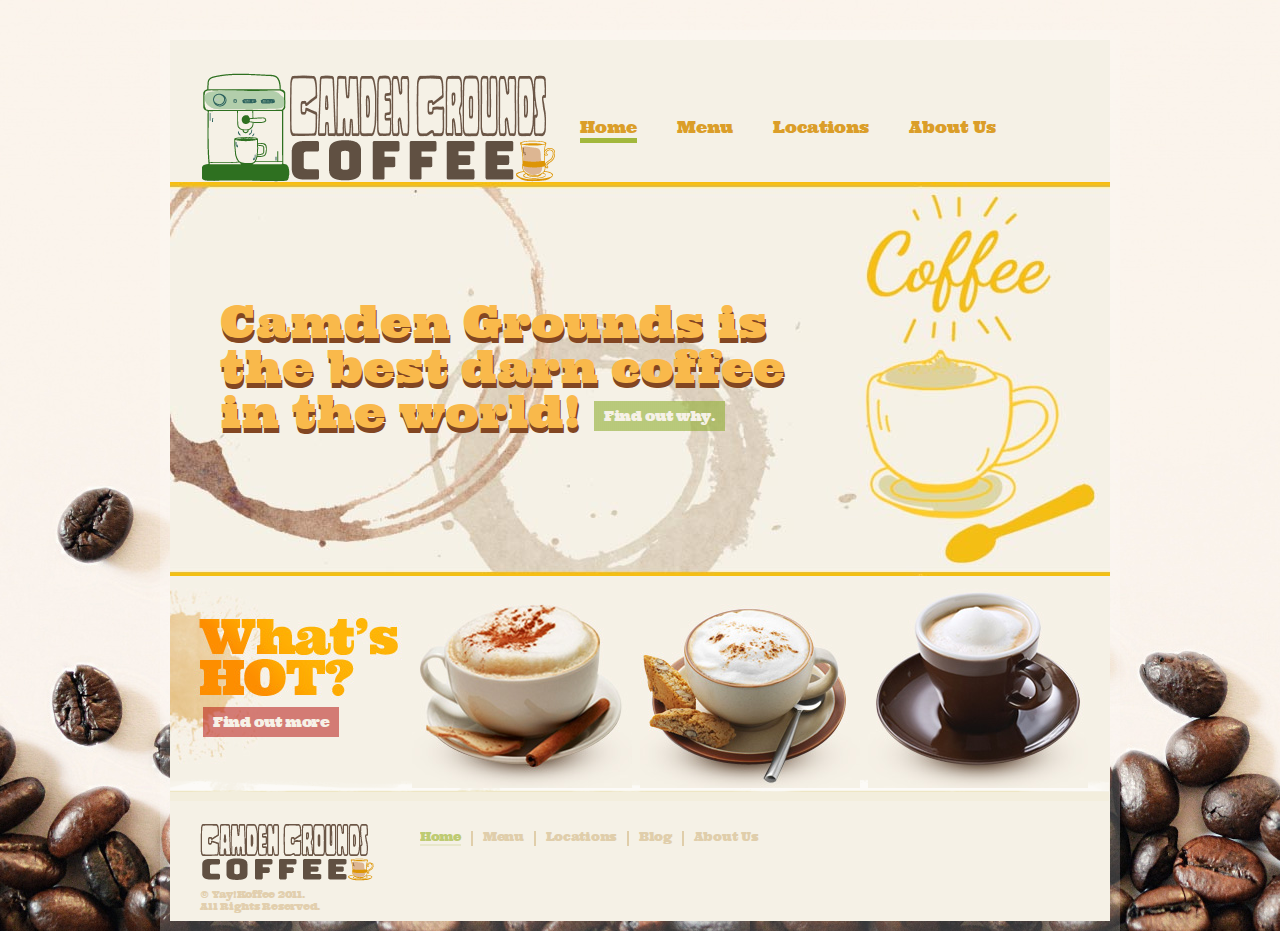
<file: index.html>
<!DOCTYPE html>
<!-- Website template by freewebsitetemplates.com -->
<html>
<head>
	<meta charset="UTF-8">
	<title>Yay&#39;Koffee Website Template</title>
	<link rel="stylesheet" type="text/css" href="css/style.css">
</head>
<body>
	<div id="page">
		<div>
			<div id="header">
				<a href="index.html"><img src="images/logo.png" alt="Image"></a>
				<ul>
					<li class="current">
						<a href="index.html">Home</a>
					</li>
					<li>
						<a href="menu.html">Menu</a>
					</li>
					<li>
						<a href="locations.html">Locations</a>
					</li>
					<li>
						<a href="about.html">About Us</a>
					</li>
				</ul>
			</div>
			<div id="body">
				<div id="figure">
					<img src="images/headline-home.jpg" alt="Image">
					<span id="home">Camden Grounds is the best darn coffee in the world! <a href="about.html">Find out why.</a></span>
				</div>
				<div id="featured">
					<span class="whatshot"><a href="menu.html">Find out more</a></span>
					<div>
						
								<a href="/coffees/coffee1.html">
								<img src="images/coffee1.jpg" 
								alt="Chai Latte"></a>	
						
								<a href="/coffees/coffee2.html">
								<img src="images/coffee2.jpg" 
								alt="Capuccino"></a>	
						
								<a href="/coffees/coffee3.html">
								<img src="images/coffee3.jpg" 
								alt="Americano latte"></a>	
						
					</div>
				</div>

			</div>
			<div id="footer">
				<div>
					<a href="index.html"><img src="images/logo2.png" alt="Image"></a>
					<p class="footnote">
						&copy; Yay&#33;Koffee 2011.<br>All Rights Reserved.
					</p>
				</div>
				<div class="section">
					<ul>
						<li class="current">
							<a href="index.html">Home</a>
						</li>
						<li>
							<a href="menu.html">Menu</a>
						</li>
						<li>
							<a href="locations.html">Locations</a>
						</li>
						<li>
							<a href="blog.html">Blog</a>
						</li>
						<li>
							<a href="about.html">About Us</a>
						</li>
					</ul>
				</div>
			</div>
		</div>
	</div>
</body>
</html>
</file>
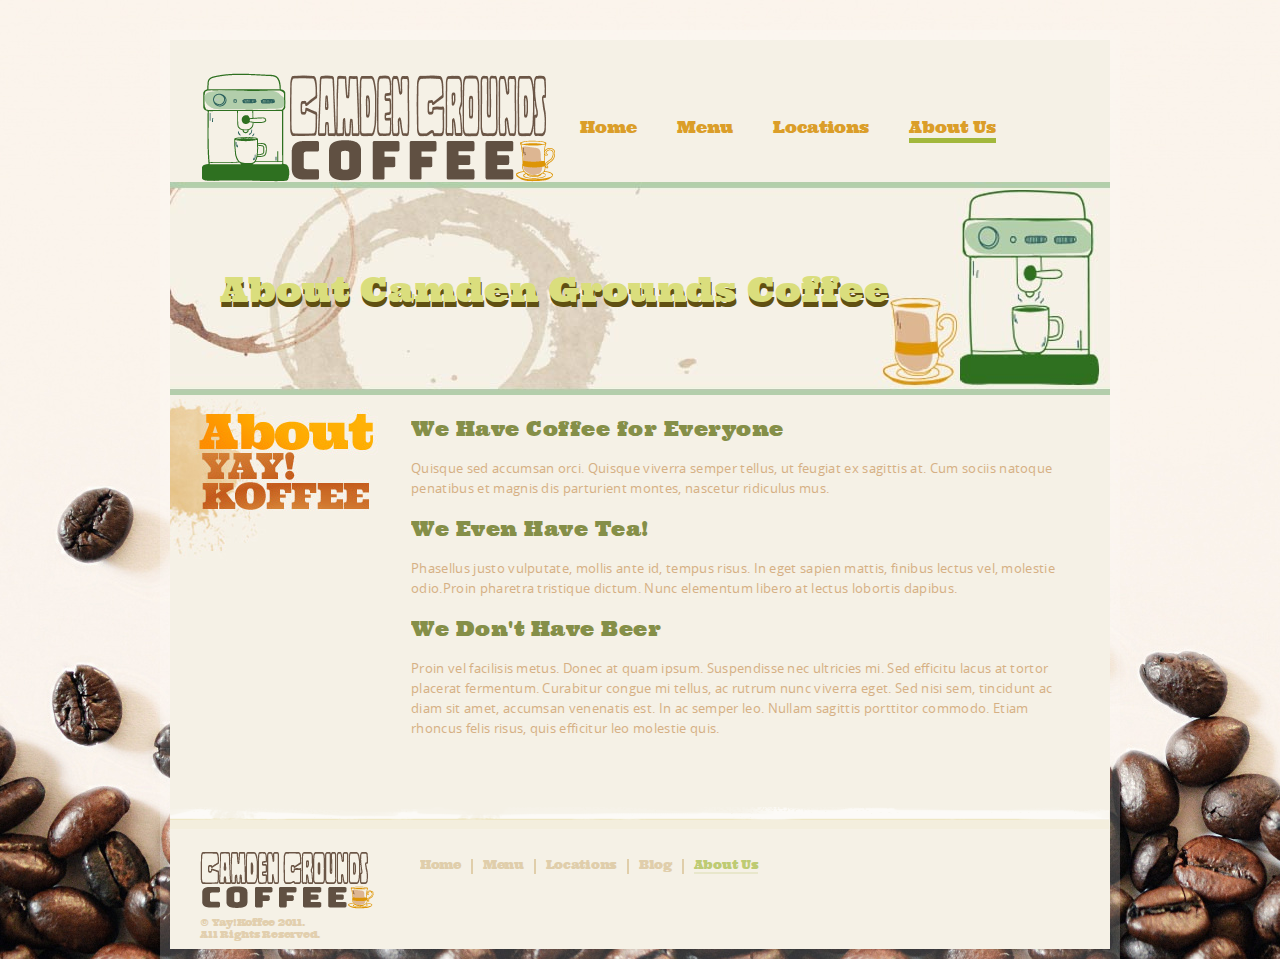
<file: about.html>
<!DOCTYPE html>
<!-- Website template by freewebsitetemplates.com -->
<html>
<head>
	<meta charset="UTF-8">
	<title>About - Coffee Website Template</title>
	<link rel="stylesheet" type="text/css" href="css/style.css">
</head>
<body>
	<div id="page">
		<div>
			<div id="header">
				<a href="index.html"><img src="images/logo.png" alt="Image"></a>
				<ul>
					<li>
						<a href="index.html">Home</a>
					</li>
					<li>
						<a href="menu.html">Menu</a>
					</li>
					<li>
						<a href="locations.html">Locations</a>
					</li>
					<li class="current">
						<a href="about.html">About Us</a>
					</li>
				</ul>
			</div>
			<div id="body">
				<div id="figure">
					<img src="images/headline-about.jpg" alt="Image">
					<span>About Camden Grounds Coffee</span>
				</div>
				<div>
					<a href="about.html" class="about">About</a>
					<div>
				
						<h3>We Have Coffee for Everyone</h3>
						<p> 
						Quisque sed accumsan orci. Quisque viverra semper tellus, ut feugiat ex sagittis at. 
						Cum sociis natoque penatibus et magnis dis parturient montes, nascetur ridiculus mus.
						</p>
				
						<h3>We Even Have Tea!</h3>
						<p>
						Phasellus justo vulputate, mollis ante id, tempus risus. In eget sapien mattis, finibus 
						lectus vel, molestie odio.Proin pharetra tristique dictum. Nunc elementum libero at lectus 
						lobortis dapibus.
						</p>
				
						<h3>We Don't Have Beer</h3>
						<p>
						Proin vel facilisis metus. Donec at quam ipsum. Suspendisse nec ultricies mi. Sed efficitu
						lacus at tortor placerat fermentum. Curabitur congue mi tellus, ac rutrum nunc viverra eget.
						Sed nisi sem, tincidunt ac diam sit amet, accumsan venenatis est. In ac semper leo. Nullam 
						sagittis porttitor commodo. Etiam rhoncus felis risus, quis efficitur leo molestie quis.
						</p>
				
				
					</div>
				</div>
			</div>
			<div id="footer">
				<div>
					<a href="index.html"><img src="images/logo2.png" alt="Image"></a>
					<p class="footnote">
						&copy; Yay&#33;Koffee 2011.<br>All Rights Reserved.
					</p>
				</div>
				<div class="section">
					<ul>
						<li>
							<a href="index.html">Home</a>
						</li>
						<li>
							<a href="menu.html">Menu</a>
						</li>
						<li>
							<a href="locations.html">Locations</a>
						</li>
						<li>
							<a href="blog.html">Blog</a>
						</li>
						<li class="current">
							<a href="about.html">About Us</a>
						</li>
					</ul>
				</div>
			</div>
		</div>
	</div>
</body>
</html>
</file>
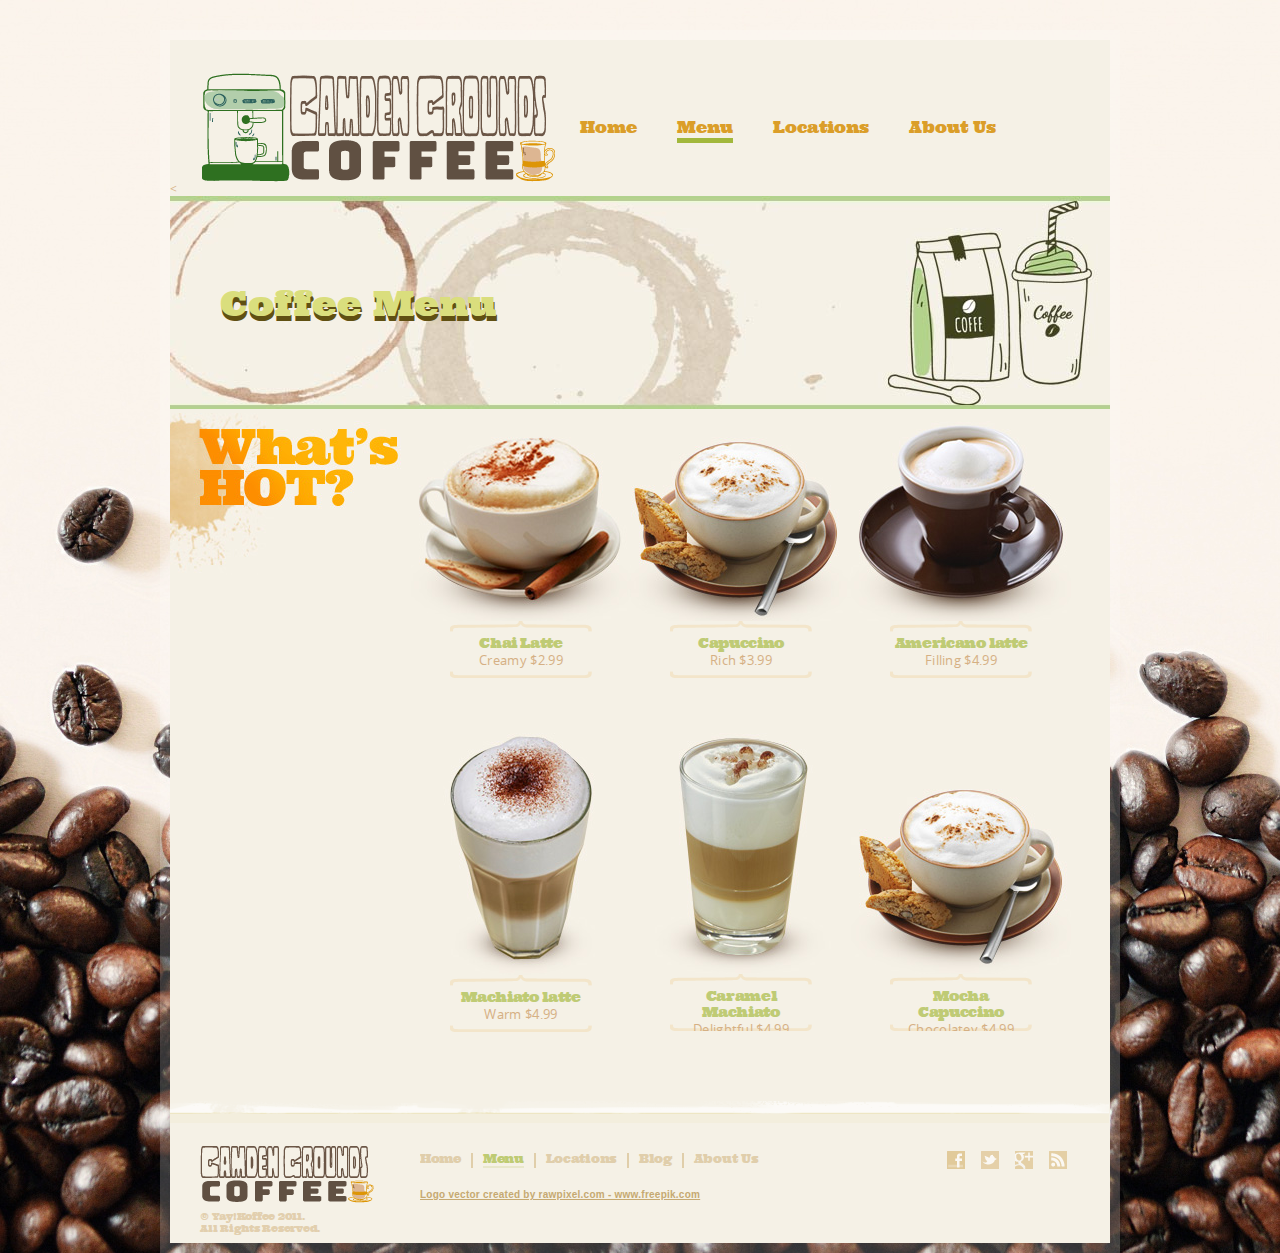
<file: menu.html>
<!DOCTYPE html>
<!-- Website template by freewebsitetemplates.com -->
<html>
<head>
	<meta charset="UTF-8">
	<title>Menu - Yay&#33;Koffee Website Template</title>
	<link rel="stylesheet" type="text/css" href="css/style.css">
</head>
<body>
	<div id="page">
		<div>
			<div id="header">
				<a href="index.html"><img src="images/logo.png" alt="Image"></a>
				<ul>
					<li>
						<a href="index.html">Home</a>
					</li>
					<li class="current">
						<a href="menu.html">Menu</a>
					</li>
					<li>
						<a href="locations.html">Locations</a>
					</li>

					<li>
						<a href="about.html">About Us</a>
					</li>
				</ul>
			</div>
			<div id="body">
				<<div id="figure">
					<img src="images/headline-menu.jpg" alt="Image">
					<span>Coffee Menu</span>
				</div>
				<div>
					<a href="menu.html" class="whatshot">What&#39;s Hot</a>
					<div>
						<ul>
						
							<li>
								<a>
								<img src="images/coffee1.jpg" 
								alt="Chai Latte"></a>
								<div>
									<a>
									Chai Latte</a>
									<p>
										Creamy 
										&#36;2.99
									</p>
								</div>
							</li>
						
							<li>
								<a>
								<img src="images/coffee2.jpg" 
								alt="Capuccino"></a>
								<div>
									<a>
									Capuccino</a>
									<p>
										Rich 
										&#36;3.99
									</p>
								</div>
							</li>
						
							<li>
								<a>
								<img src="images/coffee3.jpg" 
								alt="Americano latte"></a>
								<div>
									<a>
									Americano latte</a>
									<p>
										Filling 
										&#36;4.99
									</p>
								</div>
							</li>
						
							<li>
								<a>
								<img src="images/coffee4.jpg" 
								alt="Machiato latte"></a>
								<div>
									<a>
									Machiato latte</a>
									<p>
										Warm 
										&#36;4.99
									</p>
								</div>
							</li>
						
							<li>
								<a>
								<img src="images/coffee5.jpg" 
								alt="Caramel Machiato"></a>
								<div>
									<a>
									Caramel Machiato</a>
									<p>
										Delightful 
										&#36;4.99
									</p>
								</div>
							</li>
						
							<li>
								<a>
								<img src="images/coffee6.jpg" 
								alt="Mocha Capuccino"></a>
								<div>
									<a>
									Mocha Capuccino</a>
									<p>
										Chocolatey 
										&#36;4.99
									</p>
								</div>
							</li>
						
						</ul>
					</div>
				</div>
			</div>
			<div id="footer">
				<div>
					<a href="index.html"><img src="images/logo2.png" alt="Image"></a>
					<p class="footnote">
						&copy; Yay&#33;Koffee 2011.<br>All Rights Reserved.
					</p>
				</div>
				<div class="section">
					<ul>
						<li>
							<a href="index.html">Home</a>
						</li>
						<li class="current">
							<a href="menu.html">Menu</a>
						</li>
						<li>
							<a href="locations.html">Locations</a>
						</li>
						<li>
							<a href="blog.html">Blog</a>
						</li>
						<li>
							<a href="about.html">About Us</a>
						</li>
					</ul>
					<div id="connect">
						<a href="http://freewebsitetemplates.com/go/facebook/" target="_blank" id="facebook">Facebook</a>
						<a href="http://freewebsitetemplates.com/go/twitter/" target="_blank" id="twitter">Twitter</a>
						<a href="http://freewebsitetemplates.com/go/googleplus/" target="_blank" id="googleplus">Google+</a>
						<a href="index.html" id="rss">RSS</a>
					</div>
					<p><a href="https://www.freepik.com/free-photos-vectors/background">Logo vector created by rawpixel.com - www.freepik.com</a></p>
				</div>
			</div>
		</div>
	</div>
</body>
</html>
</file>
<file: css/style.css>
/* Website template by freewebsitetemplates.com */
body {
	background: url(../images/coffee-bean-bg.jpg) repeat left top;
	color: #d5b084;
	font-family: 'open_sansregular';
	font-size: 12px;
	margin: 0;
	min-width: 960px;
	padding: 0;
}
@font-face {
	font-family: 'UltraRegular';
	src: url('../fonts/ultra-webfont.eot');
	src: url('../fonts/ultra-webfont.eot?#iefix') format('embedded-opentype'),
	url('../fonts/ultra-webfont.woff') format('woff'),
	url('../fonts/ultra-webfont.ttf') format('truetype'),
	url('../fonts/ultra-webfont.svg#UltraRegular') format('svg');
	font-weight: normal;
	font-style: normal;
}
@font-face {
	font-family: 'open_sansregular';
	src: url('../fonts/opensans-regular-webfont.eot');
	src: url('../fonts/opensans-regular-webfont.eot?#iefix') format('embedded-opentype'),
	url('../fonts/opensans-regular-webfont.woff') format('woff'),
	url('../opensans-regular-webfont.ttf') format('truetype'),
	url('../opensans-regular-webfont.svg#open_sansregular') format('svg');
	font-weight: normal;
	font-style: normal;
}
a {
	outline: none;
}
img {
	border: 0;
}
p {
	letter-spacing: 0.025em;
	line-height: 20px;
}
p a {
	color: #d5af87;
}
p a:hover {
	color: #bfcb75;
}
#page {
	background: url(../images/bg-page.png) repeat;
	margin: 30px auto 0;
	padding: 10px;
	width: 940px;
}
#page div {
	background: #f5f1e6;
	padding: 0;
	width: 940px;
}
#page div div#header {
	background: none;
	overflow: hidden;
	padding: 0;
	width: auto;
}
#page div div#header img {
	float: left;
	margin: 30px 0 0 32px;
}
#page div div#header ul {
	float: right;
	list-style: none;
	margin: 77px 0 0;
	overflow: hidden;
	padding: 0;
	width: 550px;
}
#page div div#header ul li {
	float: left;
	padding: 0 20px;
}
#page div div#header ul li a {
	color: #db9e29;
	display: block;
	font-family: 'UltraRegular';
	font-size: 16px;
	text-decoration: none;
}
#page div div#header ul li.current a,
#page div div#header ul li a:hover {
	border-bottom: 5px solid #a2b83c;
}
#page div div#body {
	background: url(../images/separator-long.png) no-repeat bottom center;
	padding: 0 0 10px;
}
#page div div#body div#figure {
	font-family: 'UltraRegular';
	padding: 0;
	position: relative;
}
#page div div#body div#figure span {
	color: #dade7d;
	display: block;
	font-size: 35px;
	left: 50px;
	position: absolute;
	top: 85px;
	text-shadow: 1px 5px #605012;
}
#page div div#body div#figure span#home {
	color: #f9b94b;
	font-size: 45px;
	line-height: 45px;
	top: 118px;
	text-shadow: 1px 5px #824622;
	width: 590px;
}
#page div div#body div#figure span#home a {
	background: url(../images/bg-find-out.png) repeat;
	color: #f6f1e7;
	display: inline-block;
	font-size: 14px;
	height: 30px;
	letter-spacing: -0.025em;
	line-height: 30px;
	padding: 0 10px;
	text-align: center;
	text-decoration: none;
	text-shadow: none;
	vertical-align: middle;
}
#page div div#body div#figure span#home a:hover {
	background: url(../images/bg-find-out-hover.png) repeat;
}
#page div div#body div {
	background: none;
	overflow: hidden;
	padding: 0 0 30px;
	width: auto;
}
#page div div#body div div {
	background: none;
	float: left;
	width: 660px;
}
#page div div#body div div#blog {
	width: 685px;
}
#page div div#body div div p {
	font-family: 'open_sansregular';
	font-size: 13px;
	margin: 0 0 20px;
}
#page div div#body div div h3 {
	color: #858f48;
	font-family: 'UltraRegular';
	font-size: 20px;
	font-weight: normal;
	letter-spacing: 0.025em;
	line-height: 20px;
	margin: 20px 0;
}
#page div div#body div div dl {
	float: left;
	margin: 30px 0 10px;
	width: 330px;
}
#page div div#body div div dl dt {
	color: #a2b83d;
	font-family: 'UltraRegular';
	font-size: 16px;
	letter-spacing: -0.025em;
	line-height: 20px;
}
#page div div#body div div dl dd {
	font-family: 'open_sansregular';
	font-size: 13px;
	letter-spacing: 0.025em;
	line-height: 20px;
	margin: 0;
}
#page div div#body div div ul {
	list-style: none;
	margin: 0;
	overflow: hidden;
	padding: 0;
}
#page div div#body div div ul li {
	float: left;
	height: 320px;
	width: 220px;
}
#page div div#body div div ul li div {
	background: url(../images/bg-item-title.png) no-repeat center top;
	height: 57px;
	float: none;
	margin: 0 auto;
	padding: 0;
	text-align: center;
	width: 142px;
}
#page div div#body div div ul li div a {
	color: #bfcb75;
	display: block;
	font-family: 'UltraRegular';
	font-size: 14px;
	letter-spacing: -0.025em;
	line-height: 16px;
	padding: 14px 0 0;
	text-decoration: none;
}
#page div div#body div#featured {
	background: none;
	overflow: hidden;
	padding: 0;
}
#page div div#body div a.about,
#page div div#body div a.locations,
#page div div#body div a.whatshot,
#page div div#body div a.blog {
	display: block;
	float: left;
	text-indent: -999999px;
}
#page div div#body div a.about,
#page div div#body div a.locations,
#page div div#body div a.whatshot,
#page div div#body div a.blog {
	height: 162px;
	margin: 0 10px 0 0;
	width: 231px;
}
#page div div#body div#featured span.whatshot {
	background: url(../images/whats-hot.jpg) no-repeat left top;
	display: block;
	float: left;
	height: 189px;
	margin: 0;
	position: relative;
	width: 237px;
}
#page div div#body div#featured span.whatshot a {
	background: url(../images/bg-find-out2.png) repeat;
	color: #f6f1e7;
	display: inline-block;
	height: 30px;
	font-family: 'UltraRegular';
	font-size: 14px;
	letter-spacing: -0.025em;
	line-height: 30px;
	margin: 127px 0 0 33px;
	padding: 0 10px;
	text-align: center;
	text-decoration: none;
}
#page div div#body div#featured span.whatshot a:hover {
	background: url(../images/bg-find-out2-hover.png) repeat;
}
#page div div#body div a.about {
	background: url(../images/about.jpg) no-repeat left top;
}
#page div div#body div a.locations {
	background: url(../images/locations.jpg) no-repeat left top;
}
#page div div#body div a.whatshot {
	background: url(../images/whats-hot2.jpg) no-repeat left top;
}
#page div div#body div a.blog {
	background: url(../images/blog.jpg) no-repeat left top;
}
#page div div#body div div#blog ul:first-child {
	background: none;
	float: left;
	margin: 0;
	padding: 0;
	width: 460px;
}
#page div div#body div div#blog ul:first-child li {
	background: url(../images/separator-blog-entry.png) no-repeat center top;
	float: none;
	height: auto;
	padding: 40px 0 15px;
	width: auto;
}
#page div div#body div div#blog ul:first-child li:first-child {
	background: none;
	padding: 20px 0 15px;
}
#page div div#body div div#blog ul:first-child li div {
	background: none;
	height: auto;
	margin: 0 0 10px;
	overflow: hidden;
	text-align: left;
	width: auto;
}
#page div div#body div div#blog ul:first-child li div div {
	background: none;
	display: block;
	float: left;
	height: 50px;
	margin: 0;
	padding: 0;
	position: relative;
	text-align: center;
	width: 45px;
}
#page div div#body div div#blog ul:first-child li div div span.month {
	color: #dc9f29;
	display: block;
	font-family: 'UltraRegular';
	font-size: 8px;
	letter-spacing: 0.025em;
	line-height: 22px;
	padding: 0;
}
#page div div#body div div#blog ul:first-child li div div span.date {
	color: #dc9f29;
	display: block;
	font-family: 'UltraRegular';
	font-size: 28px;
	left: 2px;
	letter-spacing: 0.025em;
	line-height: 22px;
	margin: 0;
	padding: 0;
	position: absolute;
	top: 16px;
}
#page div div#body div div#blog ul:first-child li div h1 {
	float: left;
	font-family: 'UltraRegular';
	font-size: 18px;
	font-weight: normal;
	letter-spacing: 0.025em;
	line-height: 20px;
	margin: 0 0 0 20px;
	width: 375px;
}
#page div div#body div div#blog ul:first-child li div h1 a {
	color: #858F48;
	display: block;
	font-size: inherit;
	padding: 17px 0 0;
	text-decoration: none;
}
#page div div#body div div#blog ul:first-child li a.readmore {
	color: #bcc680;
	display: inline-block;
	font-family: 'UltraRegular';
	font-size: 10px;
	letter-spacing: 0.025em;
	line-height: 20px;
	margin: 0 0 0 380px;
	text-align: right;
}
#page div div#body div div#blog ul:first-child li a.readmore:hover {
	text-decoration: none;
}
#page div div#body div div#blog ul:first-child li p {
	font-size: 13px;
	letter-spacing: 0.025em;
	line-height: 20px;
}
#page div div#body div div#blog ul {
	background: #f9f6ef;
	float: right;
	margin: 10px 0 0;
	padding: 27px 0 15px;
	width: 210px;
}
#page div div#body div div#blog ul li {
	float: none;
	height: auto;
	padding: 20px 10px 0;
	width: auto;
}
#page div div#body div div#blog ul li:first-child {
	padding: 0 10px;
}
#page div div#body div div#blog ul li h2 {
	font-family: 'UltraRegular';
	font-size: 12px;
	font-weight: normal;
	letter-spacing: 0.025em;
	line-height: 18px;
	margin: 0;
}
#page div div#body div div#blog ul li h2 a {
	color: #869048;
	text-decoration: none;
}
#page div div#body div div#blog ul li span.date {
	color: #dc9f2a;
	display: block;
	font-family: 'UltraRegular';
	font-size: 10px;
	letter-spacing: 0.025em;
	line-height: 18px;
	padding: 0 0 20px;
}
#page div div#body div div#blog ul li p {
	font-size: 12px;
	letter-spacing: 0.025em;
	line-height: 18px;
	margin: 0;
}
#page div div#body div div#blog ul li a.readmore {
	color: #b0c26d;
	display: inline-block;
	font-family: 'open_sansregular';
	font-size: 10px;
	letter-spacing: 0.01em;
	line-height: 18px;
	margin: 0 0 0 133px;
	padding: 3px 0 6px;
	text-transform: capitalize;

}
#page div div#body div#featured div {
	background: none;
	float: left;
	padding: 0;
	width: 703px;
}
#page div div#body div#featured div a {
	display: inline-block;
	margin: 0 0 0 5px;
}
#page div div#body div.section {
	background: #3c200b url(../images/separator-content.jpg) no-repeat top center;
	overflow: hidden;
	padding: 30px 30px 0;
	width: 880px;	
}
#page div div#body div.section ul {
	float: left;
	list-style: none;
	margin: 0;
	overflow: hidden;
	padding: 20px 0 0;
	width: 640px;
}
#page div div#body div.section ul li {
	float: left;
	margin: 0 0 0 20px;
	width: 200px;
}
#page div div#body div.section ul li h2 {
	font-family: 'UltraRegular';
	font-size: 20px;
	font-weight: normal;
	letter-spacing: -0.025em;
	line-height: 26px;
	margin: 0;
	padding: 10px 0 13px;
}
#page div div#body div.section ul li h2 a {
	color: #899148;
	display: inline-block;
	text-decoration: none;
}
#page div div#body div.section ul li p {
	color: #b98d6c;
	letter-spacing: 0.025em;
	line-height: 16px;
	margin: 0;
	width: 190px;
}
#page div div#body div.section ul li a.readmore {
	background: url(../images/icon-arrow.png) no-repeat left center;
	color: #b0c26d;
	display: inline-block;
	float: right;
	font-size: 10px;
	letter-spacing: 0.01em;
	margin: 10px 0 0 0;
	padding: 0 22px 0 15px;
	text-align: right;
	text-transform: capitalize;
}
#page div div#body div.section ul li a.readmore:hover {
	text-decoration: none;
}
#page div div#body div.section ul li:first-child {
	margin: 0;
}
#page div div#body div.section ul li img {
	border: 3px solid #f7f0e6;
}
#page div div#body div.section ul li a img,
#page div div#body div div ul li a img {
	display: block;
}
#page div div#body div.section div {
	background: url(../images/bg-recent-blog.jpg) no-repeat;
	float: right;
	height: 398px;
	padding: 0;
	width: 220px;
}
#page div div#body div.section div ul {
	float: none;
	margin: 70px 0 0;
	width: auto;
}
#page div div#body div.section div ul li {
	background: url(../images/separator-recent-blog.jpg) no-repeat center top;
	display: block;
	float: none;
	height: auto;
	margin: 0;
	padding: 12px 0 0;
	width: 220px;
}
#page div div#body div.section div ul li:first-child {
	background: url(../images/separator-recent-blog-1st.jpg) no-repeat center top;
}
#page div div#body div.section div ul li h3 {
	font-family: 'UltraRegular';
	font-size: 14px;
	font-weight: normal;
	letter-spacing: -0.025em;
	line-height: 16px;
	margin: 0;
	padding: 0 5px 0 20px;
}
#page div div#body div.section div ul li h3 a {
	color: #9daf4b;
	text-decoration: none;
}
#page div div#body div.section div ul li span {
	color: #cbca75;
	display: block;
	font-family: 'UltraRegular';
	font-size: 10px;
	letter-spacing: -0.025em;
	line-height: 16px;
	padding: 0 5px 5px 20px;
}
#page div div#body div.section div ul li p {
	color: #b98d6c;
	font-size: 12px;
	letter-spacing: 0.025em;
	line-height: 16px;
	padding: 0 5px 0 20px;
}
#page div div#body div.section div ul li a.readmore {
	background: none;
	color: #b0c26d;
	display: inline-block;
	float: none;
	font-family: 'open_sansregular';
	font-size: 10px;
	letter-spacing: 0.01em;
	line-height: 18px;
	margin: 0 0 0 152px;
	padding: 3px 0 6px;
	text-align: left;
	text-transform: capitalize;
}
#page div div#body div div#blog ul li a.readmore:hover {
	text-decoration: none;
}
#page div div#footer {
	background: #f5f1e6;
	height: 120px;
}
#page div div#footer div {
	background: none;
	float: left;
	margin: 20px 0 0 30px;
	width: 190px;
}
#page div div#footer div a {
	display: inline-block;
}
#page div div#footer div p.footnote {
	color: #e2cfae;
	font-family: 'UltraRegular';
	font-size: 10px;
	letter-spacing: -0.025em;
	line-height: 12px;
	margin: 5px 0 0;
}
#page div div#footer div.section {
	background: none;
	margin: 0 0 0 30px;
	position: relative;
	width: 655px;
}
#page div div#footer div.section ul {
	list-style: none;
	margin: 30px 0 0;
	overflow: hidden;
	padding: 0;
}
#page div div#footer div.section ul li {
	border-left: 2px solid #e0ceaa;
	float: left;
	height: 15px;
	line-height: 13px;
	padding: 0 10px;
}
#page div div#footer div.section ul li a {
	color: #e0ceab;
	display: block;
	font-family: 'UltraRegular';
	letter-spacing: -0.025em;
	text-decoration: none;
	text-align: center;
}
#page div div#footer div.section ul li.current a {
	color: #becb73;
	border-bottom: 2px solid #e8e7cb;
}
#page div div#footer div.section ul li:first-child {
	border: 0;
	padding: 0 10px 0 0;
}
#page div div#footer div.section p {
	color: #c6a971;
	font-family: Arial, Helvetica, sans-serif;
	font-size: 10px;
	font-weight: bold;
	line-height: 13px;
	margin: 20px 0 0;
}
#page div div#footer div.section p a {
	color: #c6a971;
}
#page div div#footer div.section p a:hover {
	color: #91a130;
}
#page div div#footer div.section div#connect {
	background: none;
	float: none;
	height: 18px;
	margin: 0;
	position: absolute;
	right: 0;
	top: 28px;
	width: auto;
}
#page div div#footer div.section div#connect a {
	display: inline-block;
	float: left;
	height: 18px;
	margin: 0 8px;
	text-indent: -99999px;
	width: 18px;
}
#page div div#footer div.section div#connect a#facebook {
	background: url(../images/icons.png) no-repeat 0 0;
}
#page div div#footer div.section div#connect a#facebook:hover {
	background: url(../images/icons.png) no-repeat -18px 0;
}
#page div div#footer div.section div#connect a#twitter {
	background: url(../images/icons.png) no-repeat 0 -28px;
}
#page div div#footer div.section div#connect a#twitter:hover {
	background: url(../images/icons.png) no-repeat -18px -28px;
}
#page div div#footer div.section div#connect a#googleplus {
	background: url(../images/icons.png) no-repeat 0 -56px;
}
#page div div#footer div.section div#connect a#googleplus:hover {
	background: url(../images/icons.png) no-repeat -18px -56px;
}
#page div div#footer div.section div#connect a#rss {
	background: url(../images/icons.png) no-repeat 0 -84px;
}
#page div div#footer div.section div#connect a#rss:hover {
	background: url(../images/icons.png) no-repeat -18px -84px;
}
</file>
